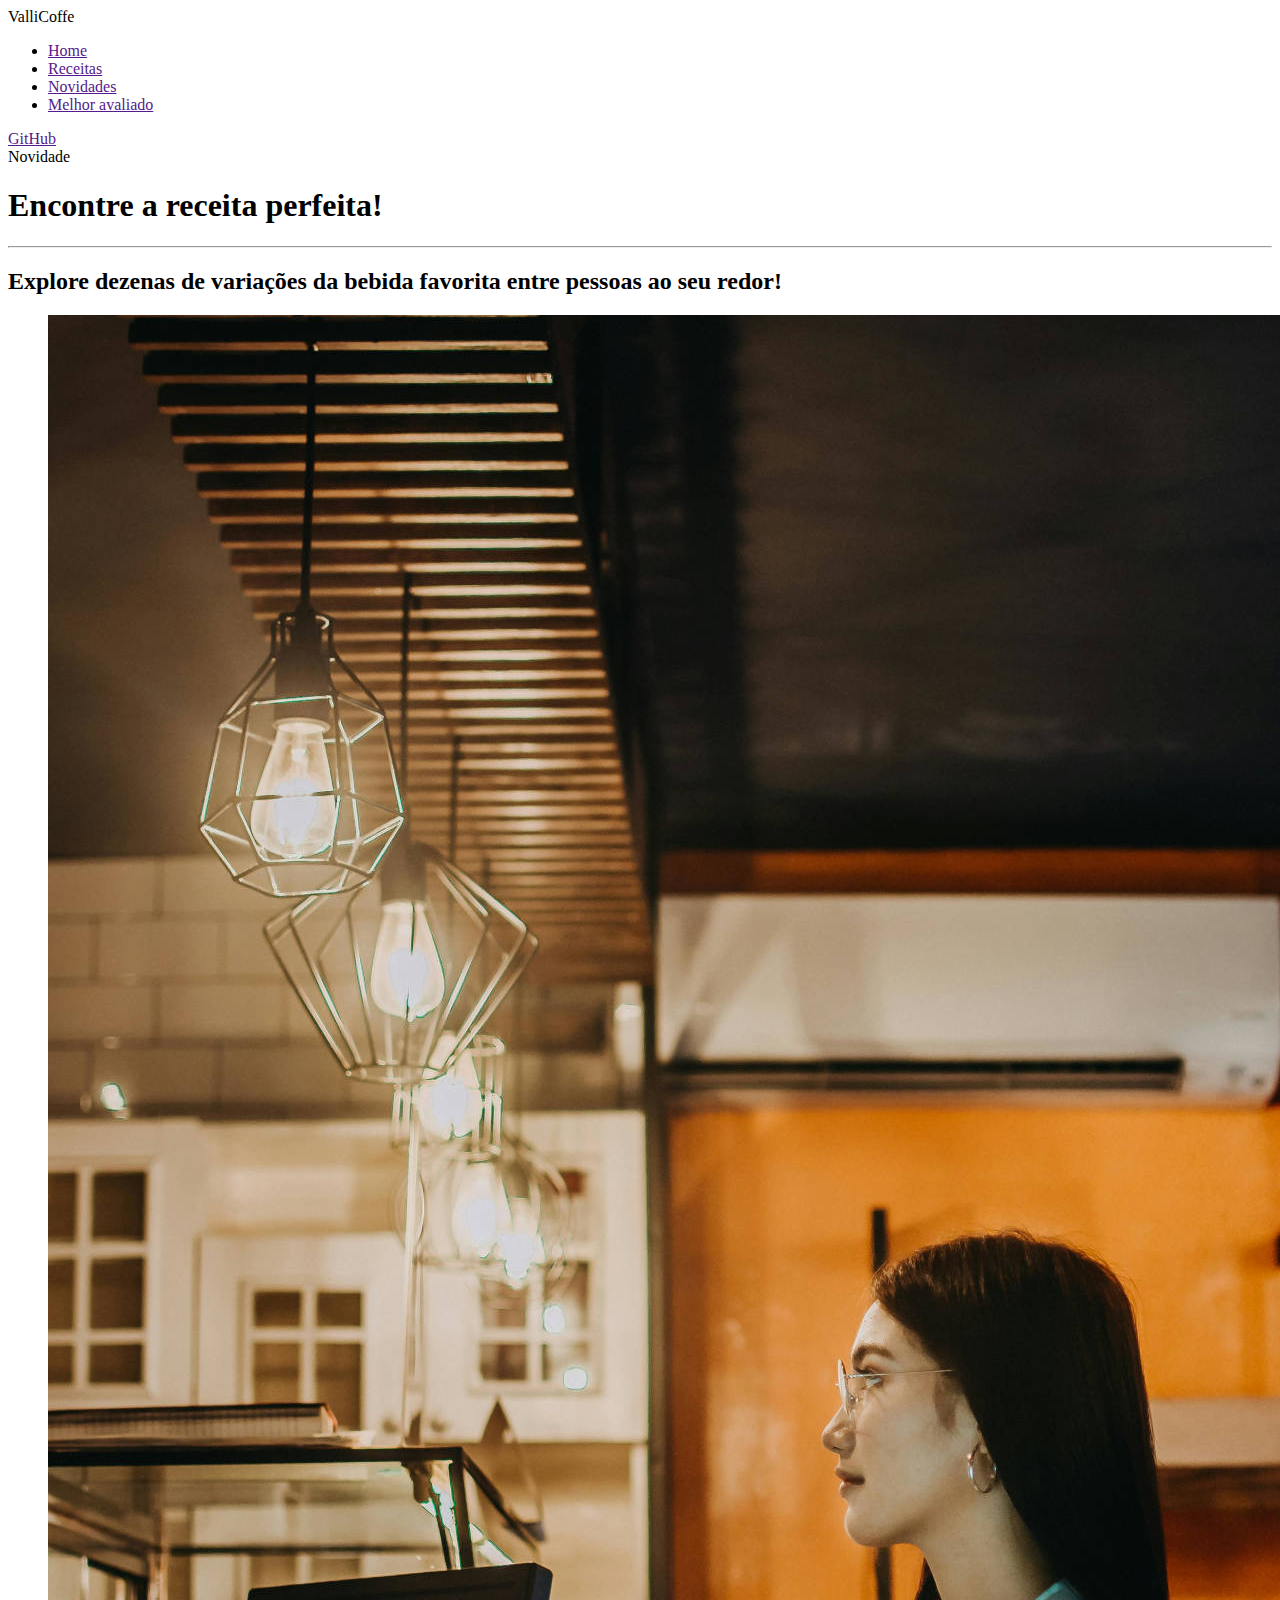
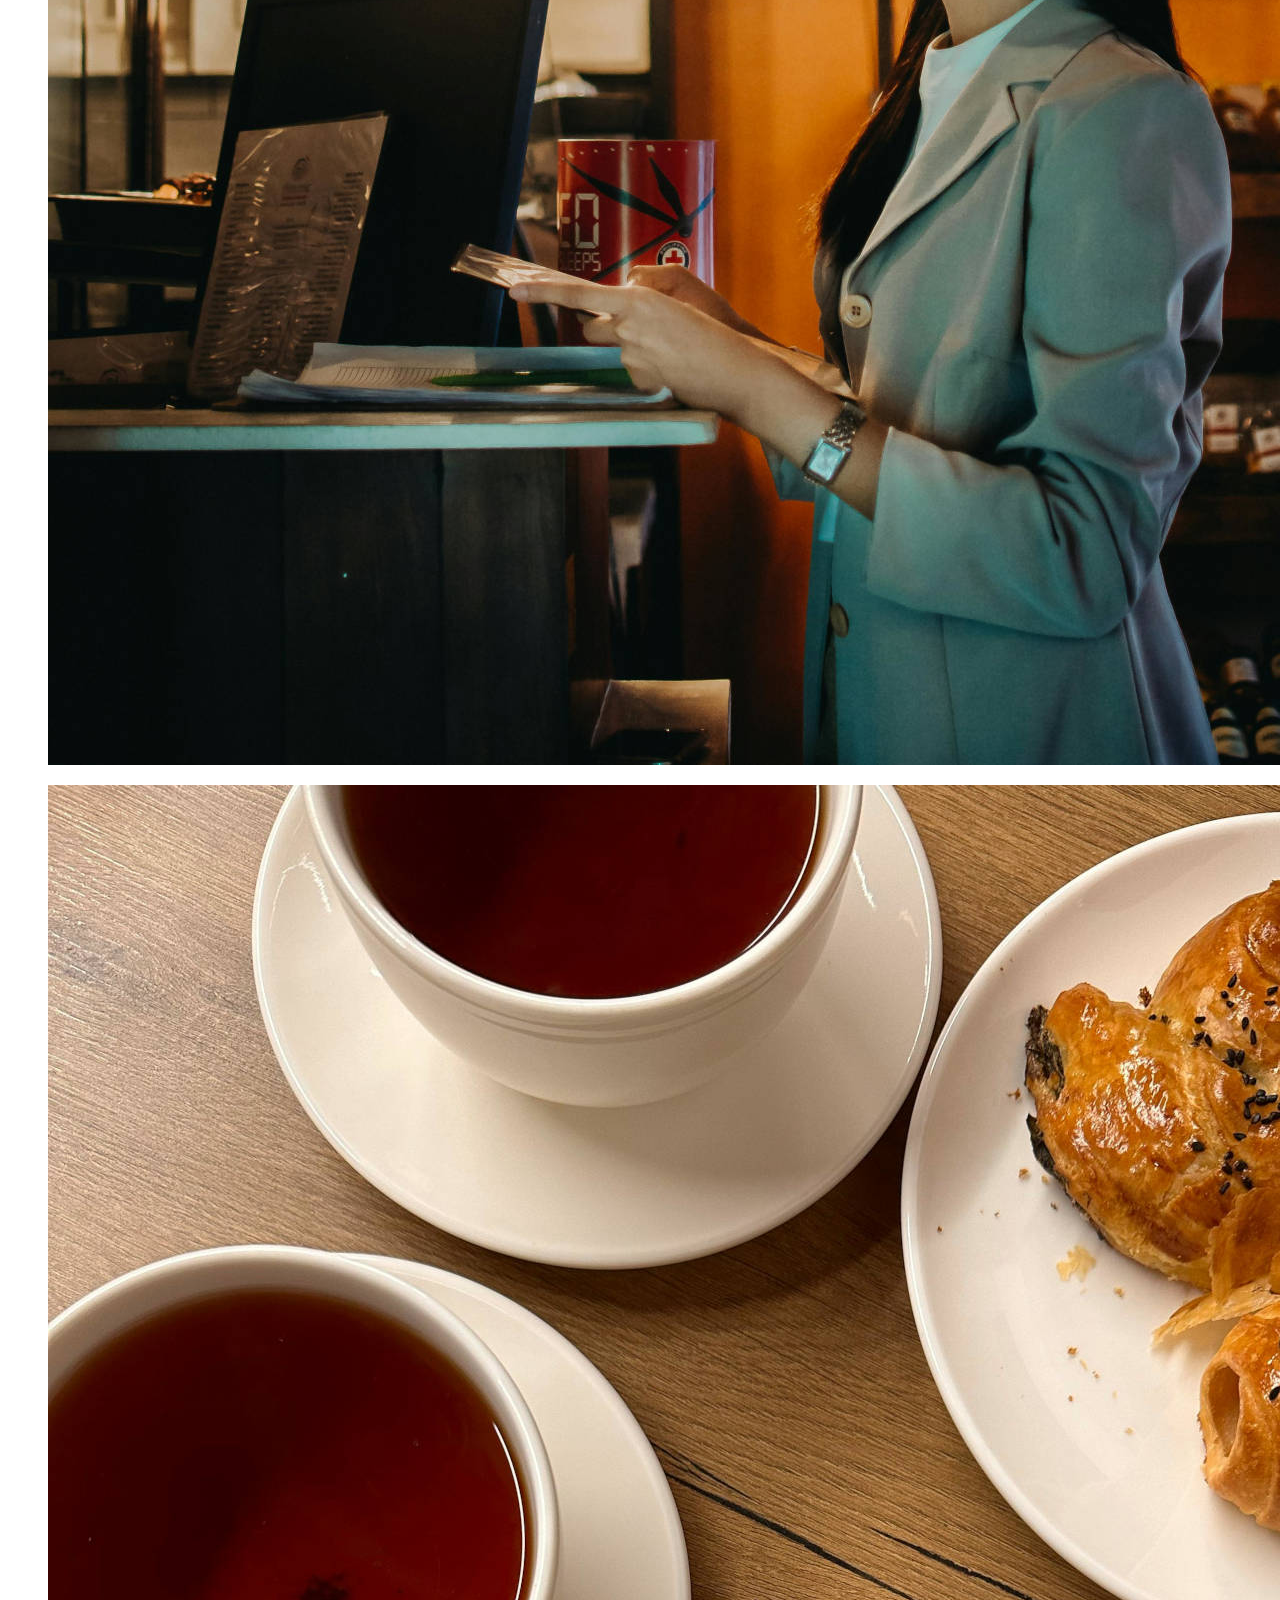
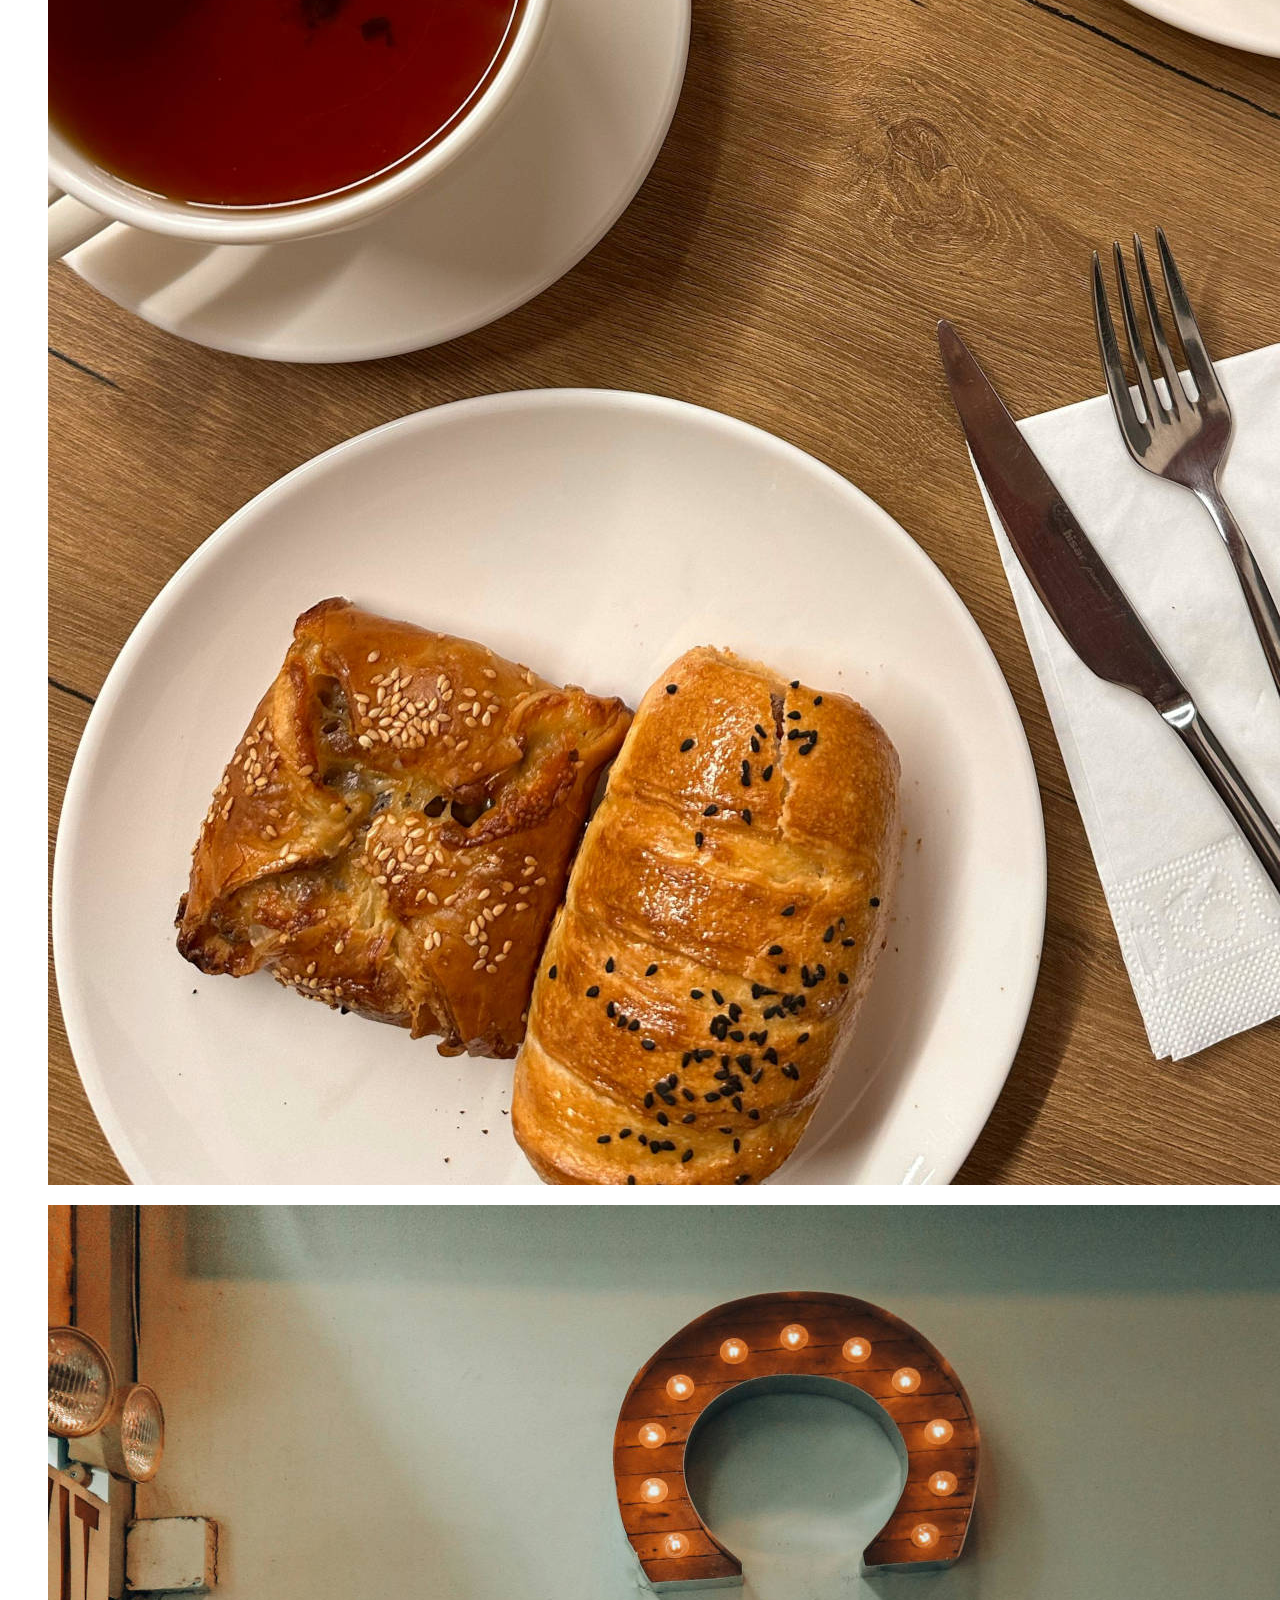
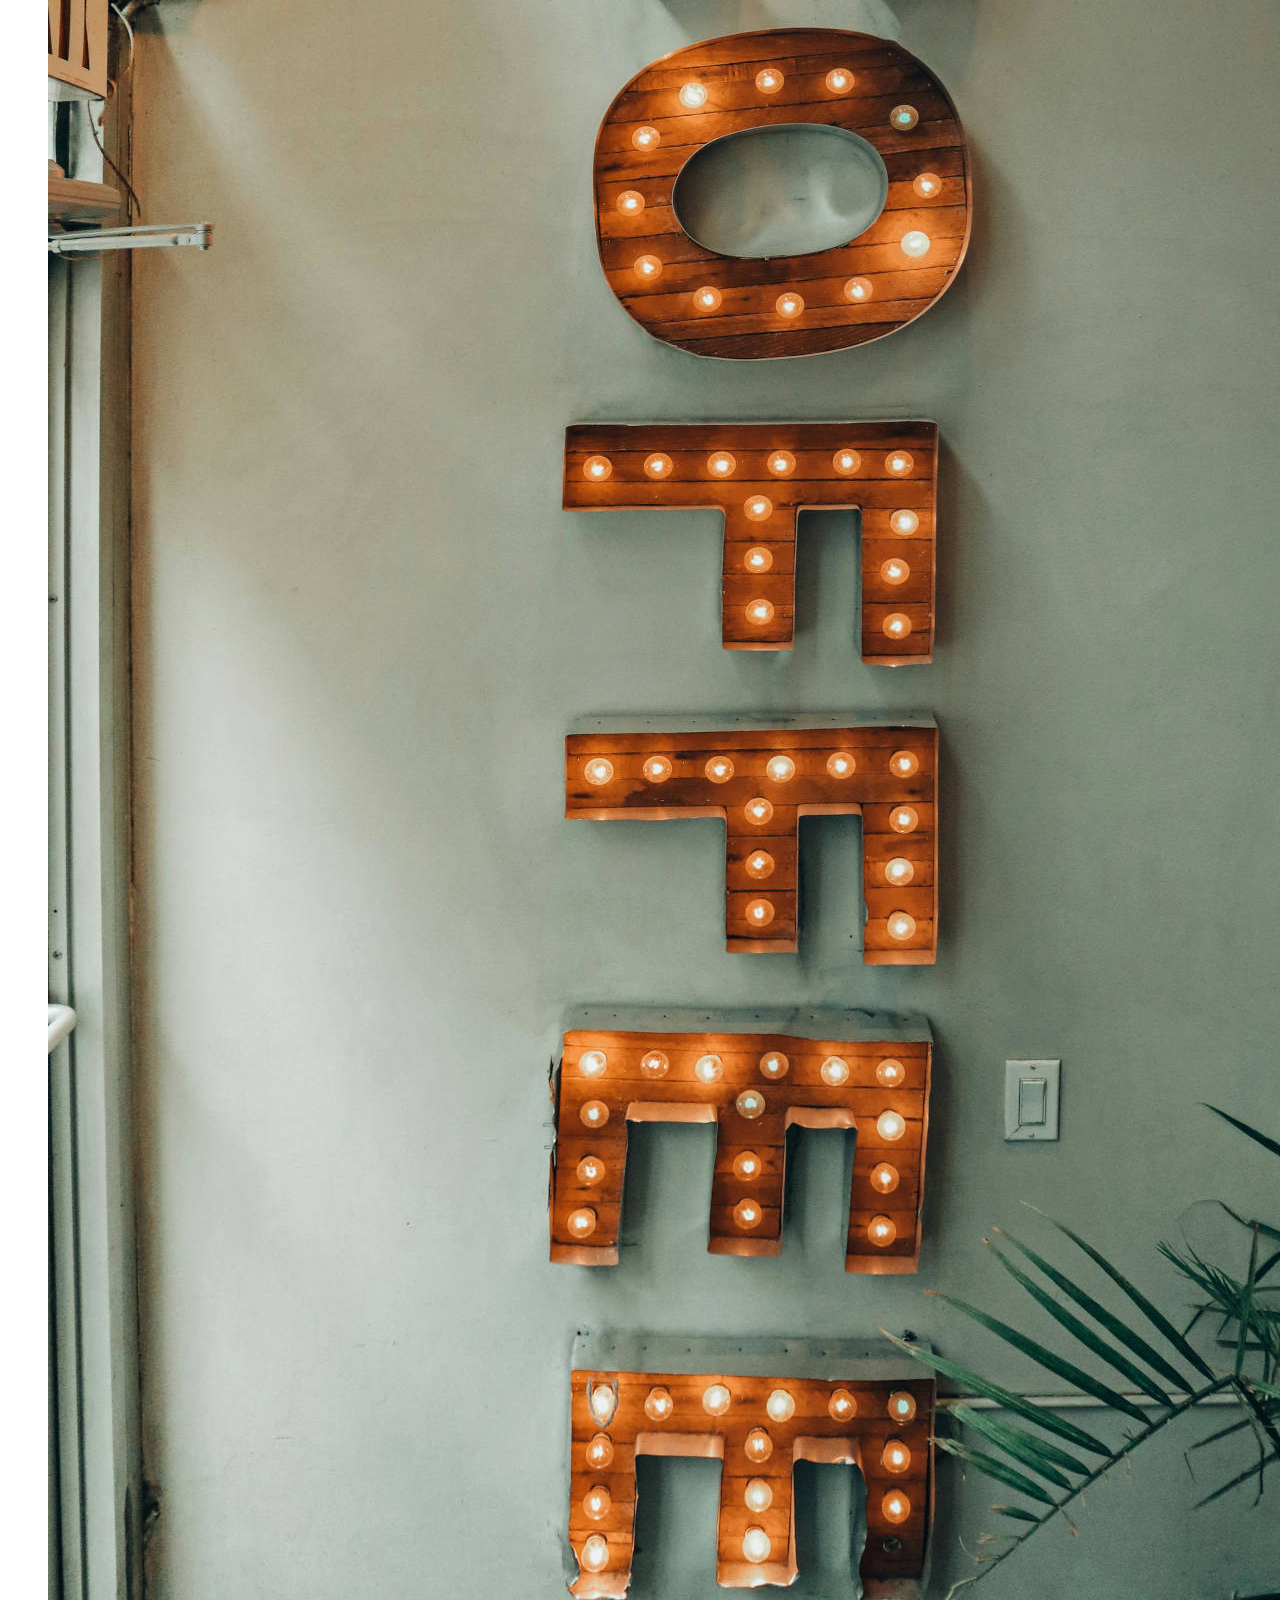
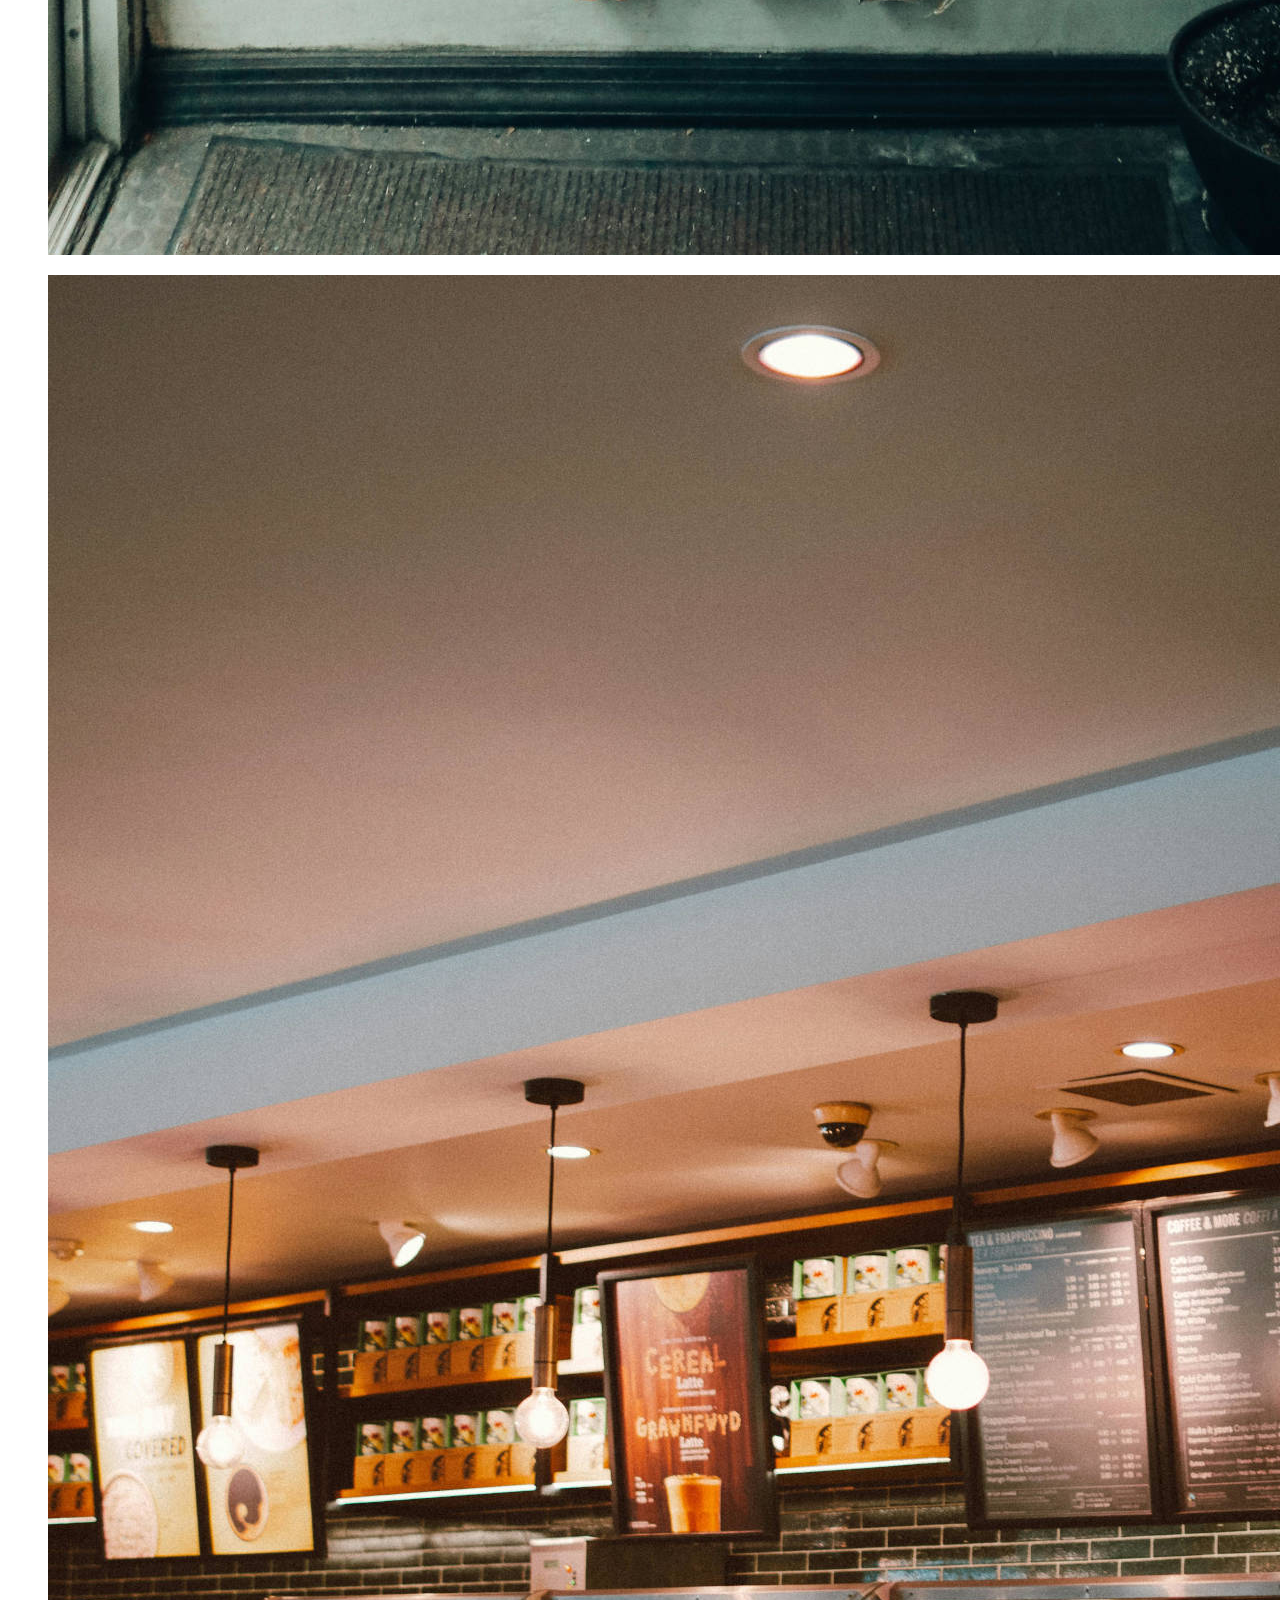
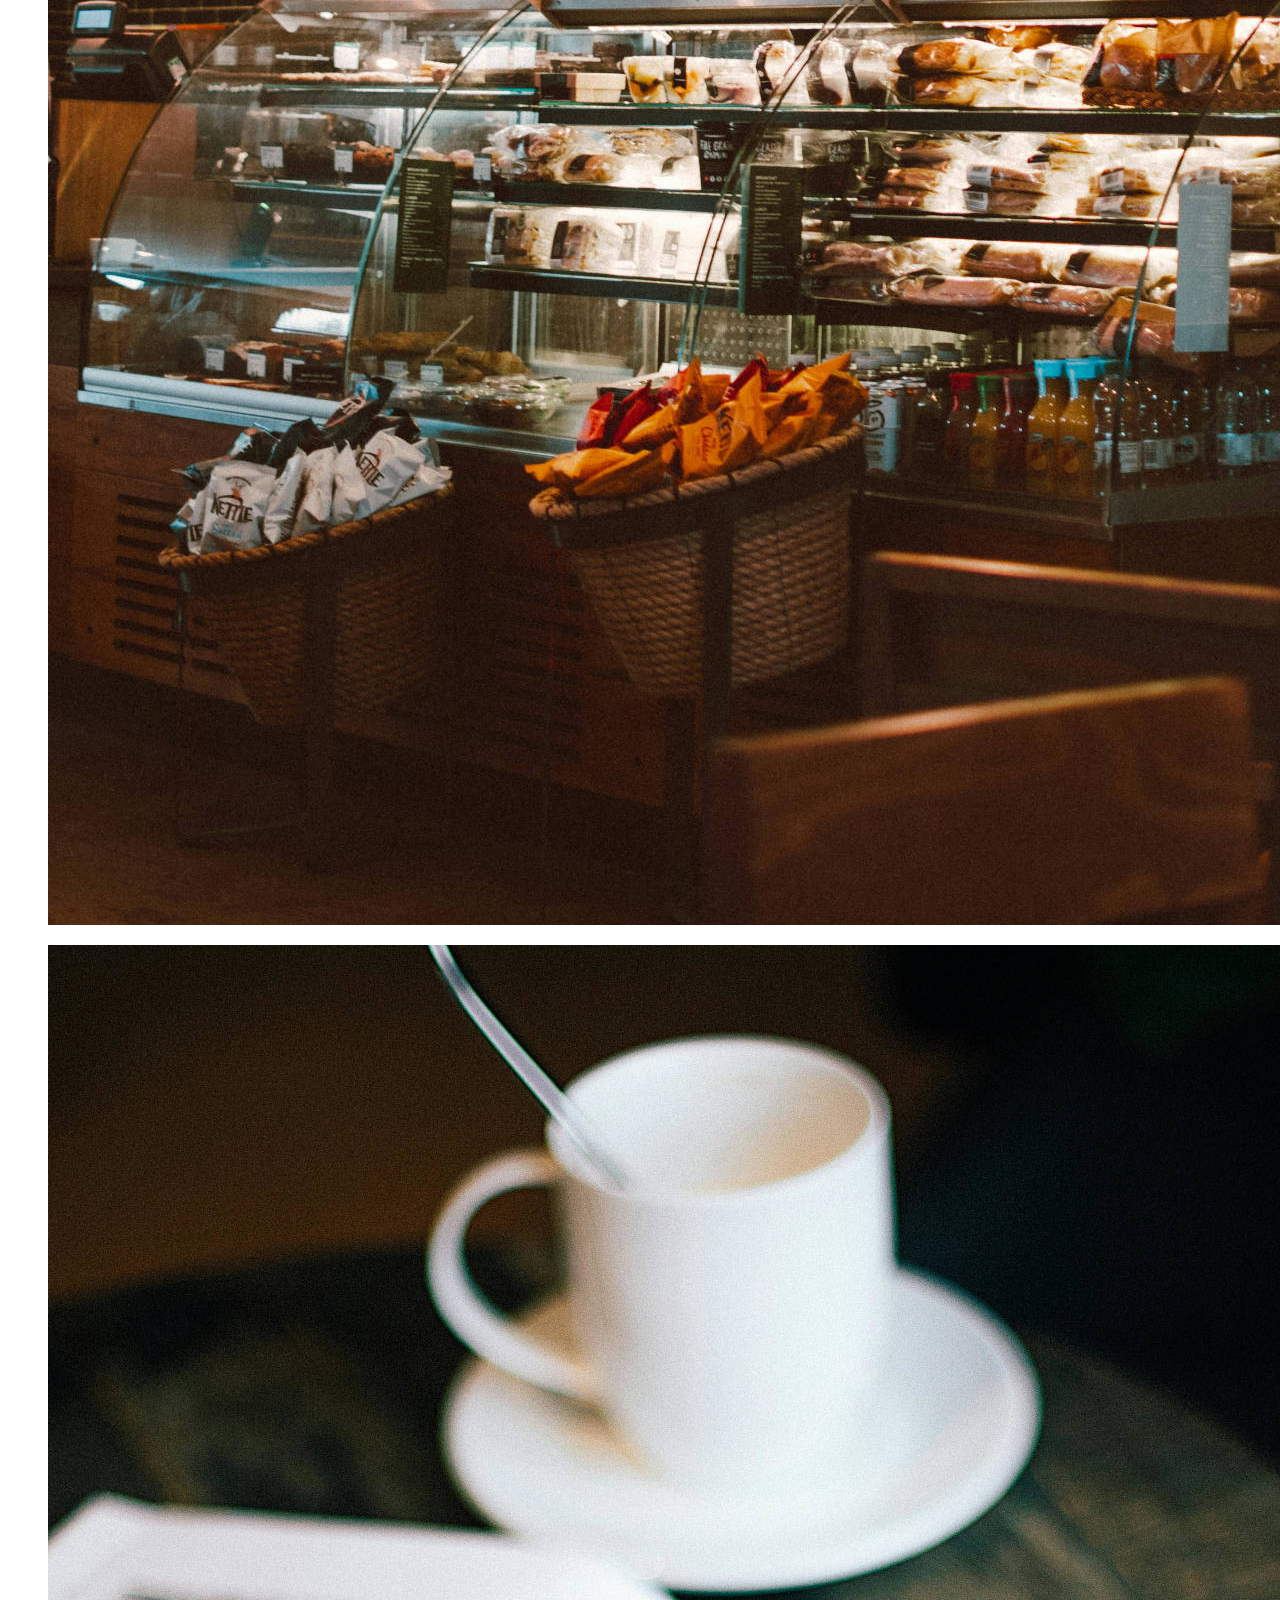
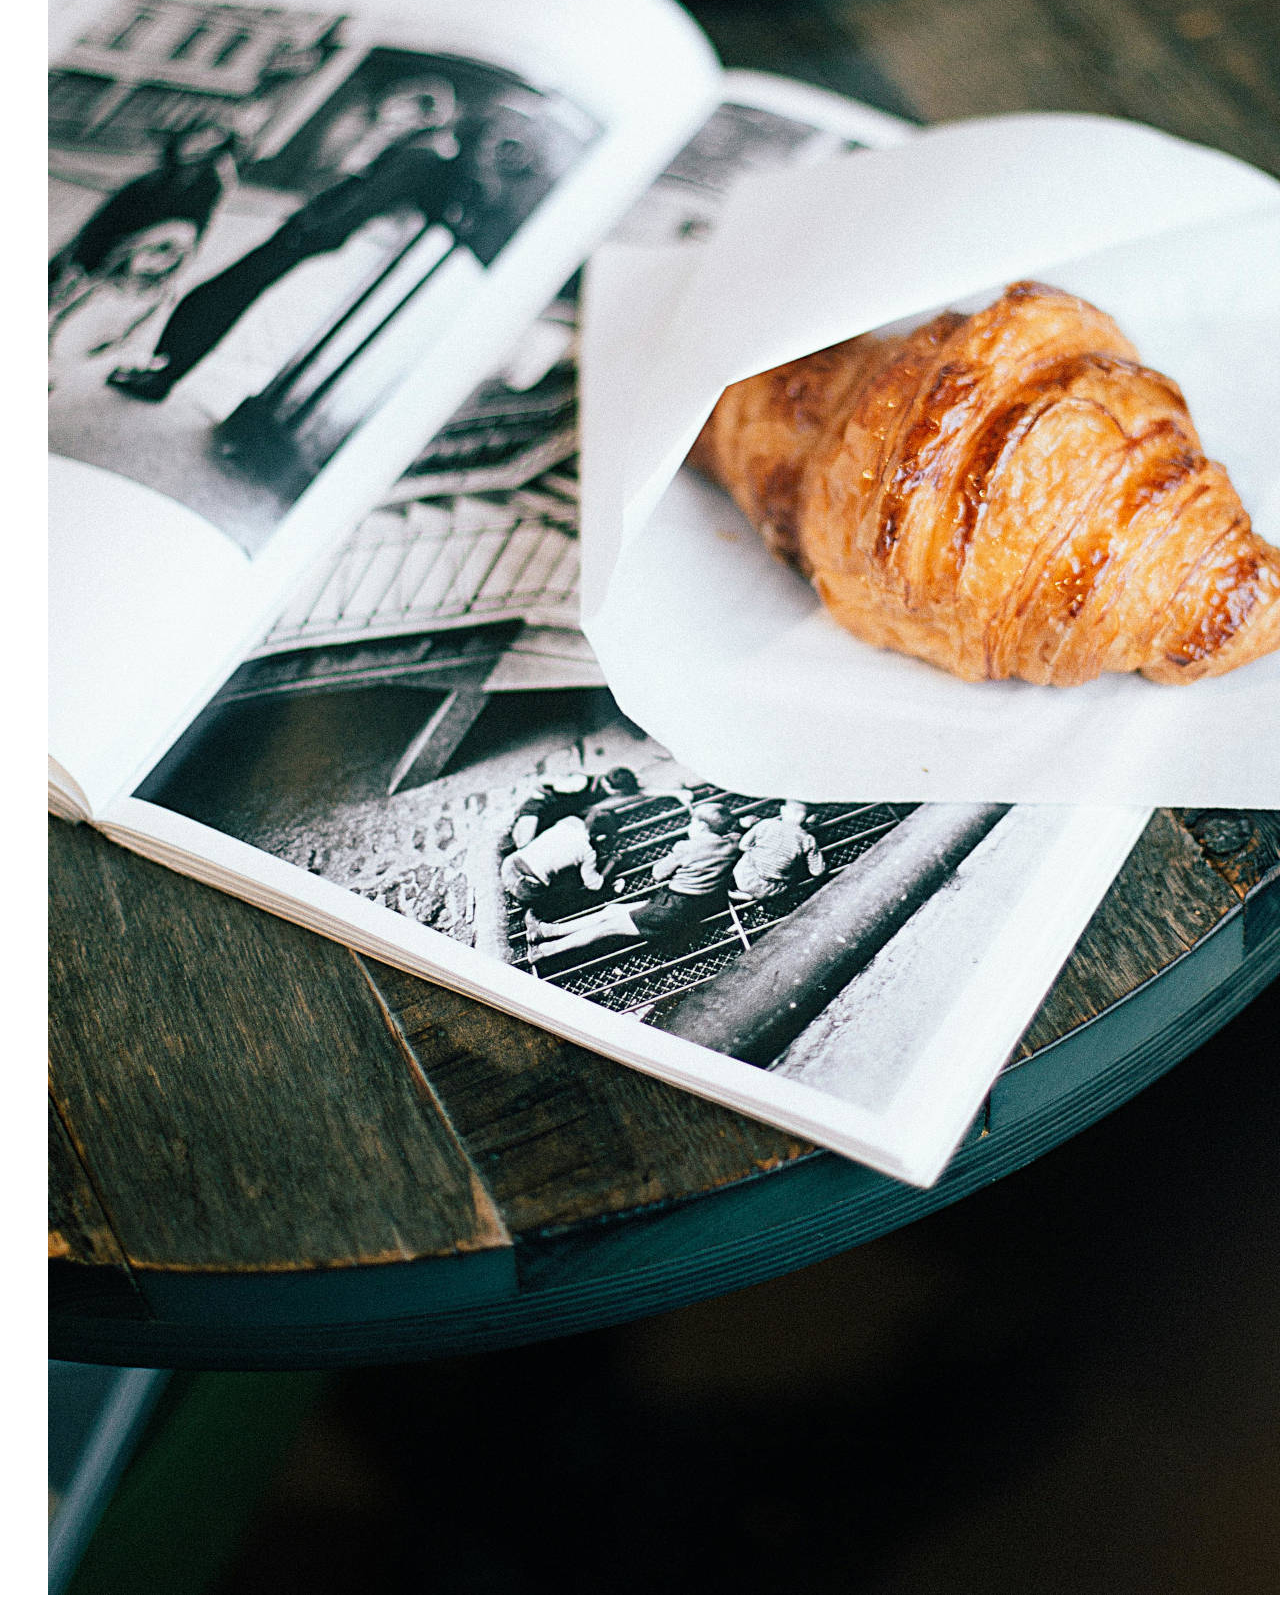
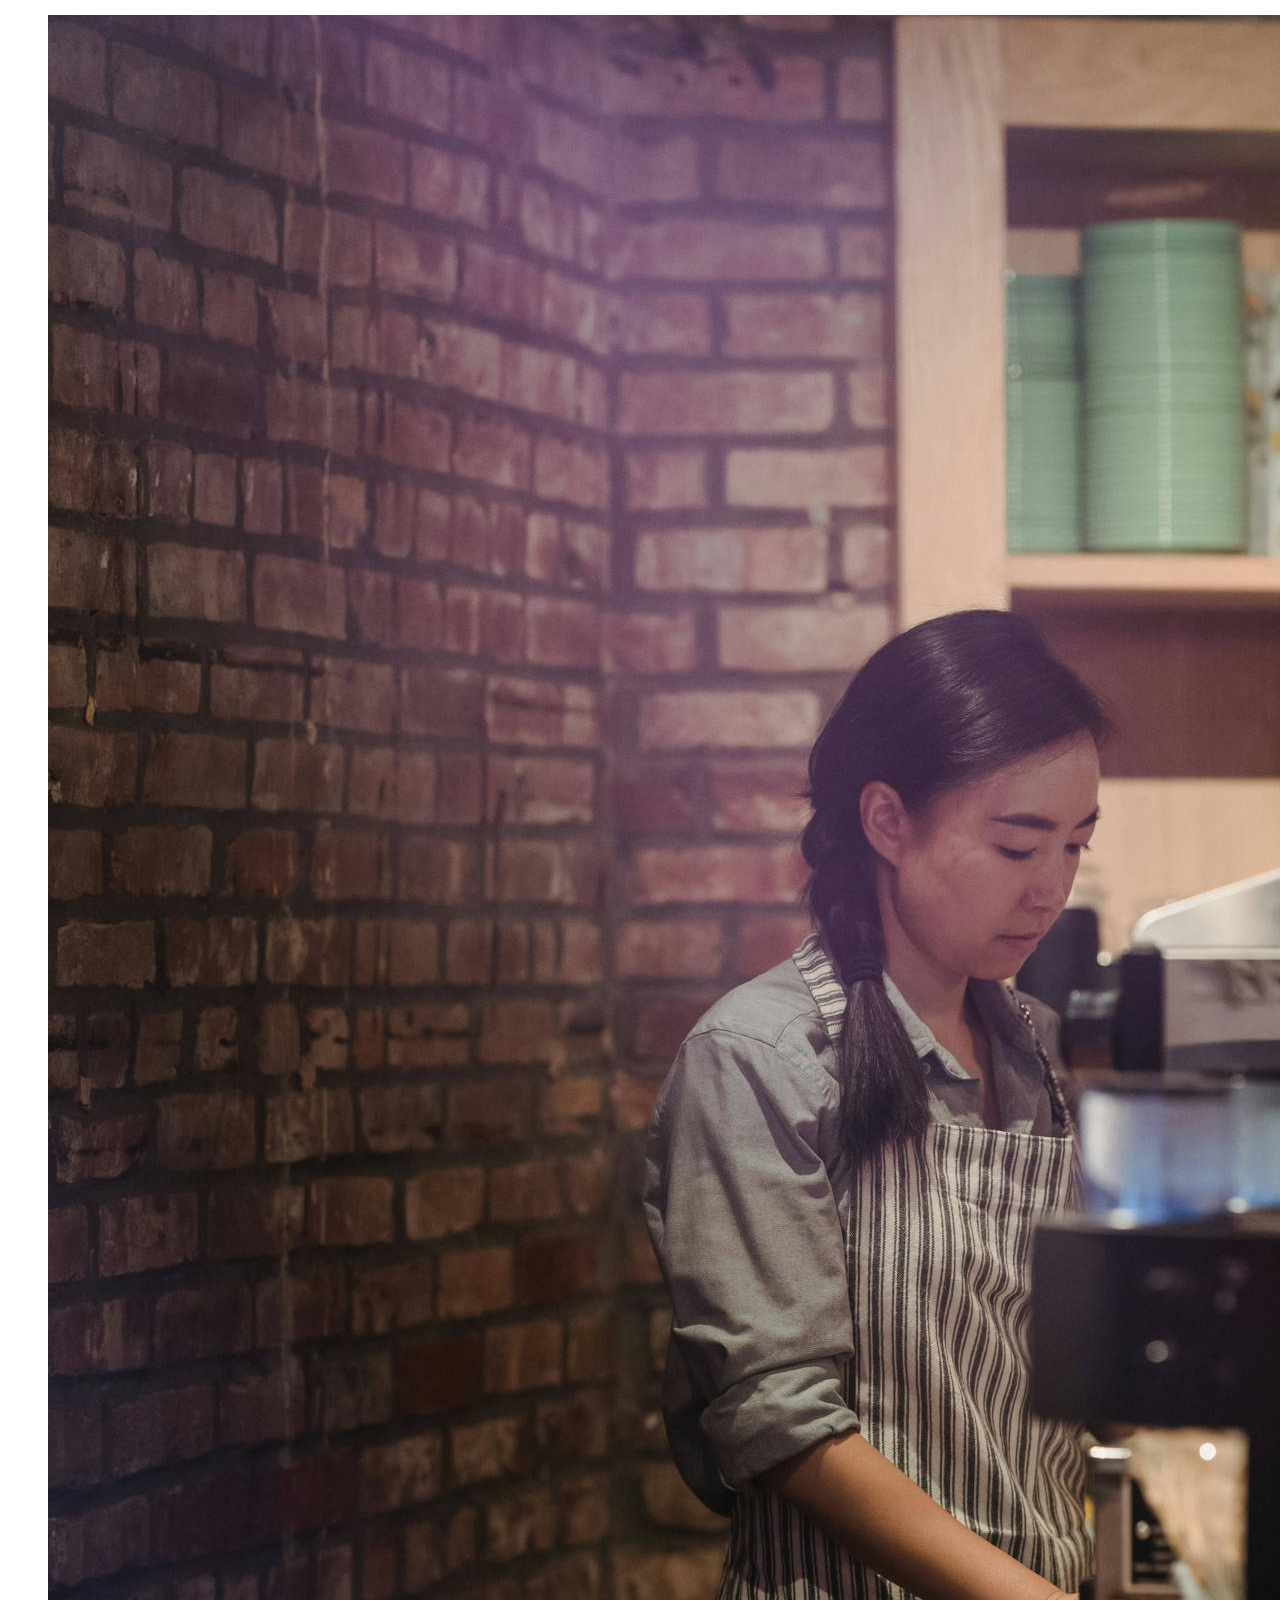
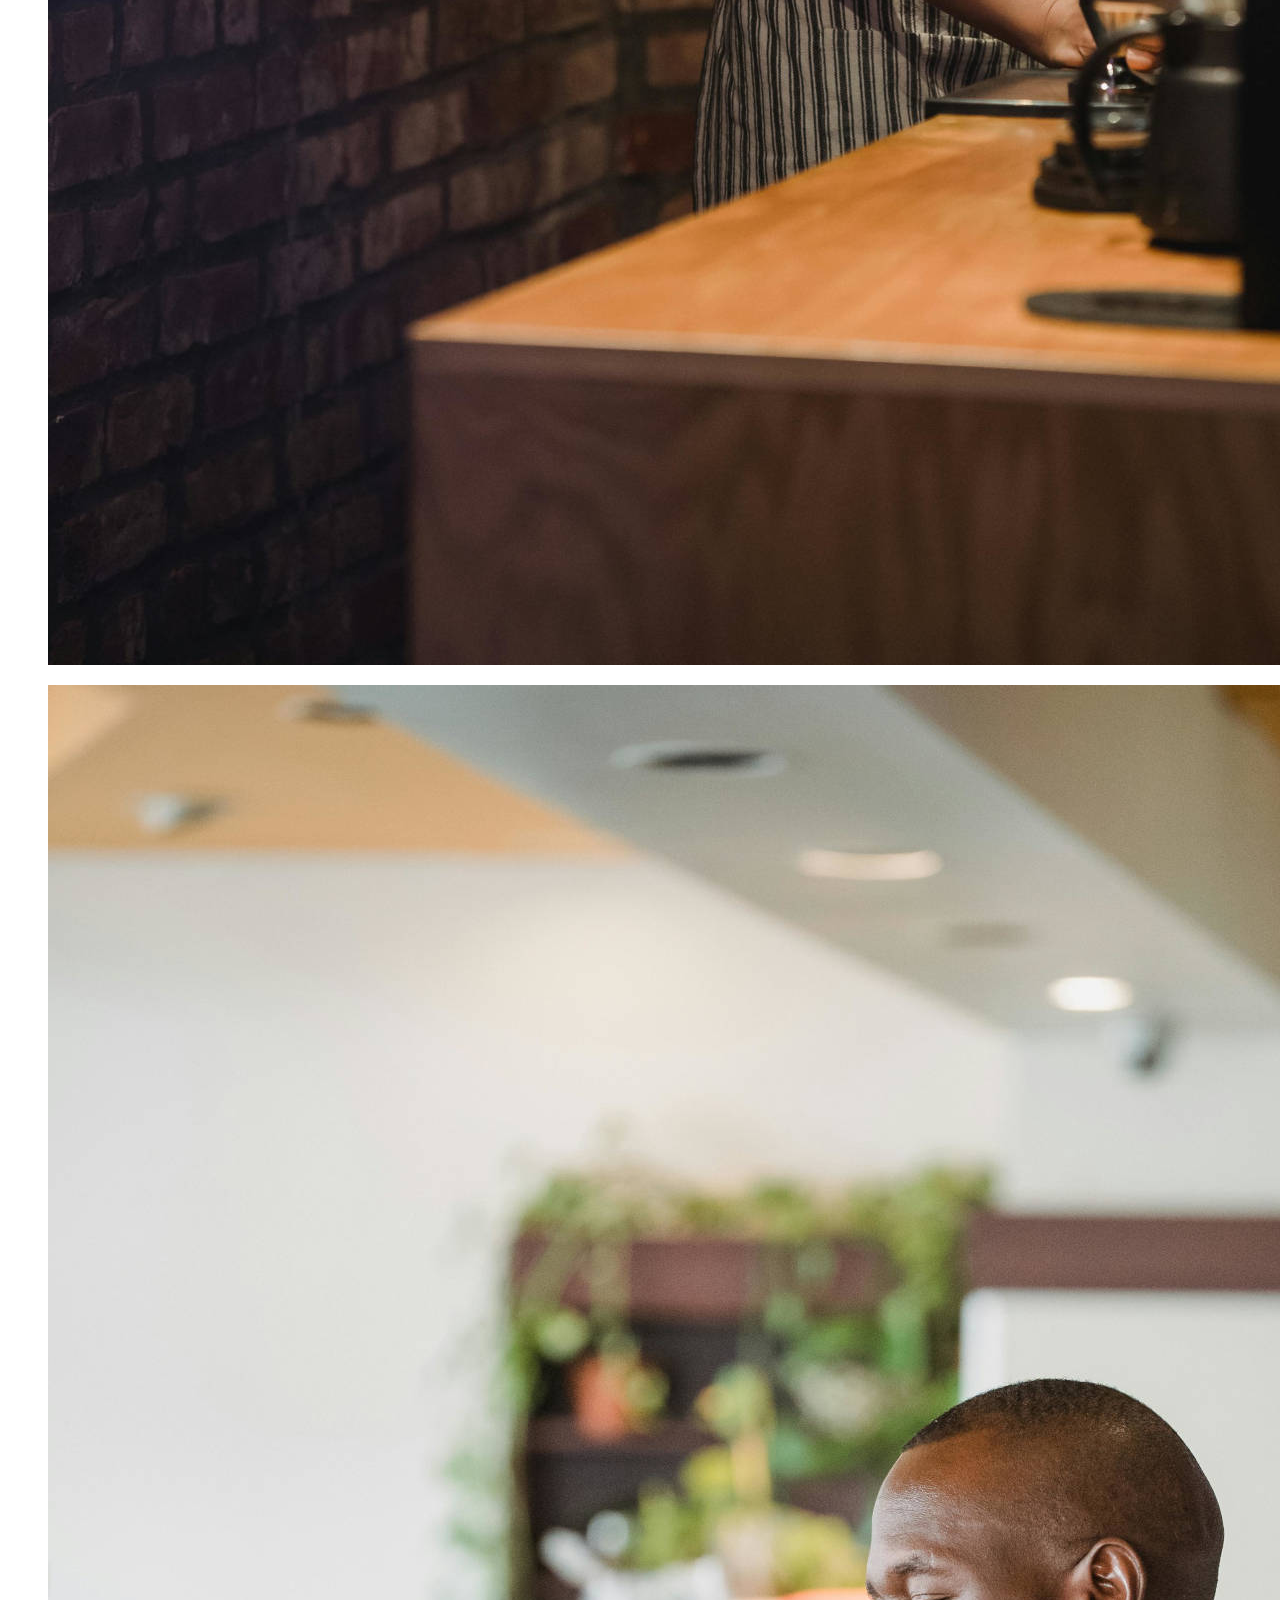
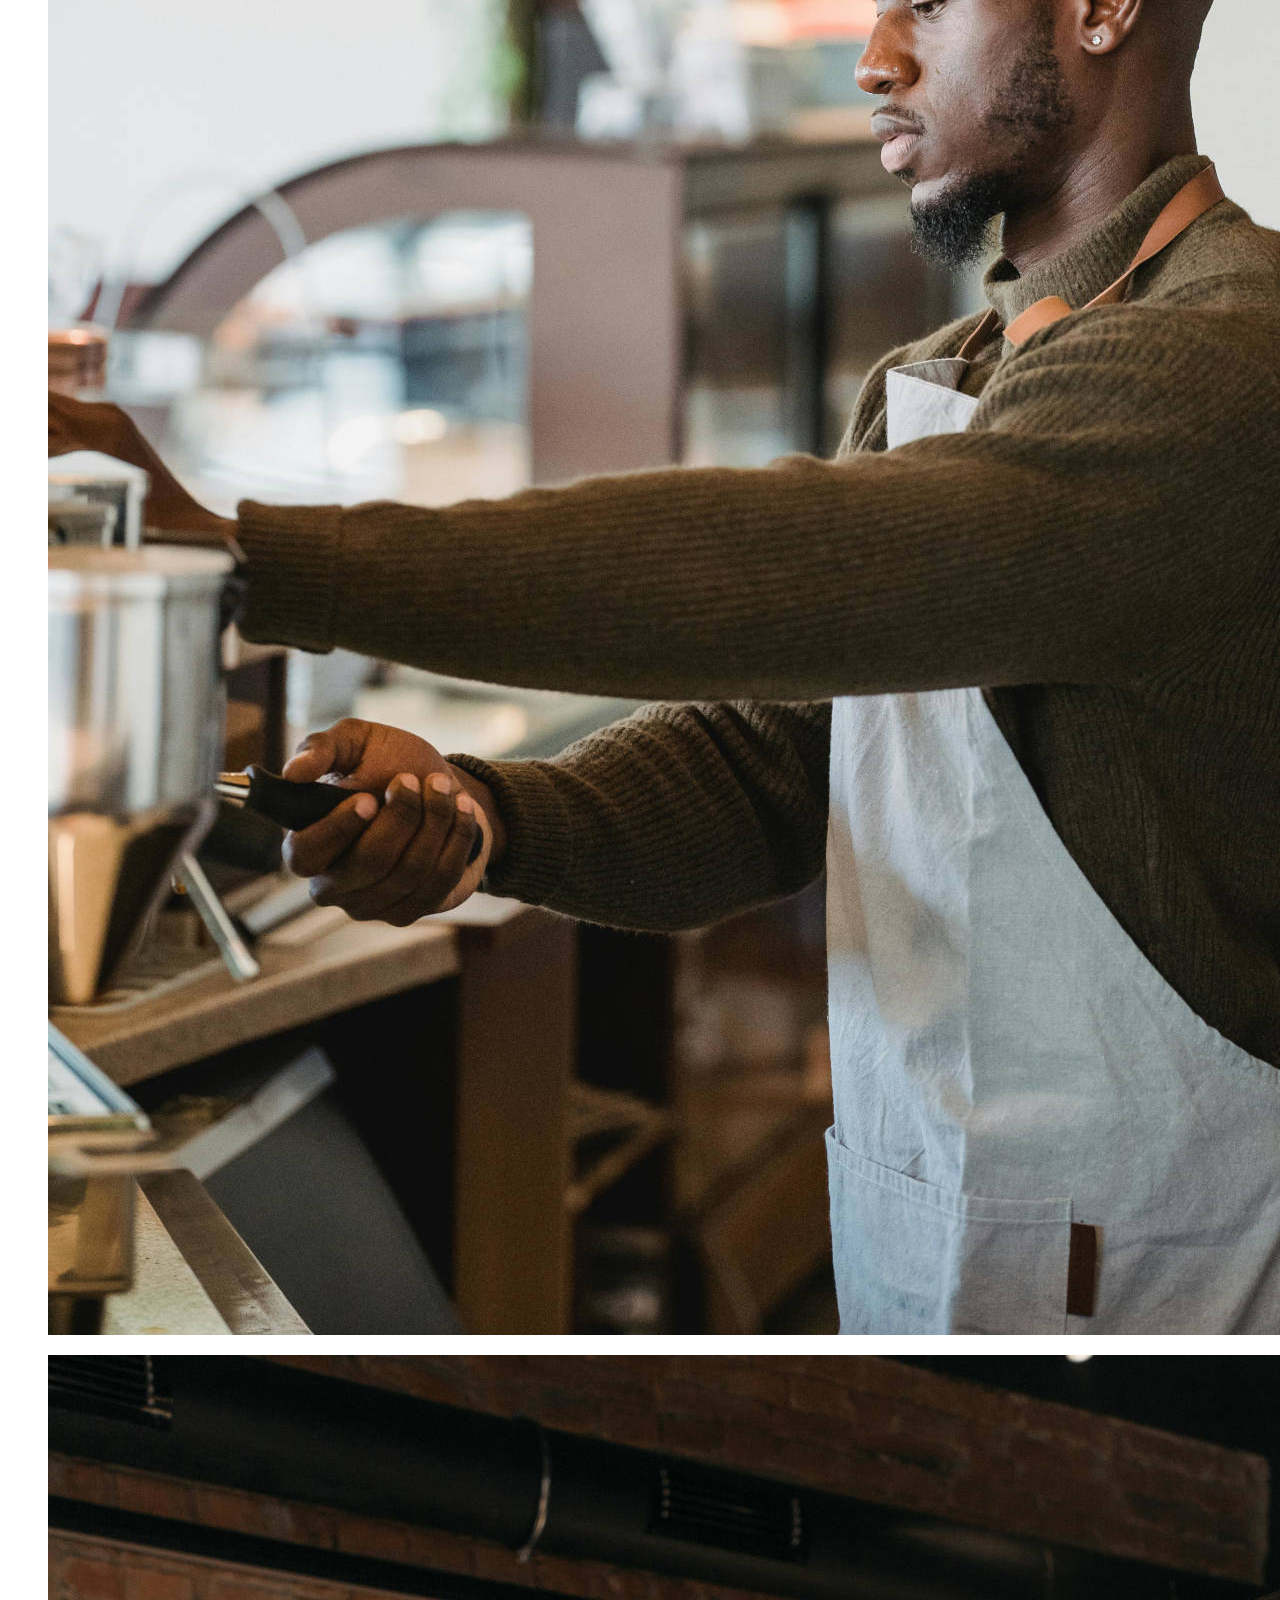
<file: ValliCoffe/index.html>
<!DOCTYPE html>
<html lang="pt-br">
<head>
    <meta charset="UTF-8">
    <meta name="viewport" content="width=device-width, initial-scale=1.0">
    <title>ValliCoffe</title>
    <meta name="description" content="Explore dezenas de variações da bebida favorita entre pessoas ao seu redor!">

    <body>
        <header>
            <nav>
                <span>ValliCoffe</span>
                <ul>
                    <li><a href="">Home</a></li>
                    <li><a href="">Receitas</a></li>
                    <li><a href="">Novidades</a></li>
                    <li><a href="">Melhor avaliado</a></li>
                </ul>
            </nav>
            <a href="">GitHub</a>
        </header>
        <main>
            <section>
                <header>
                    <span>Novidade</span>
                    <h1>Encontre a receita perfeita!</h1>
                    <hr>
                    <h2>Explore dezenas de variações da bebida favorita entre pessoas ao seu redor!</h2>
                </header>
                <div>
                    <figure><img src="imagens/pexels-002-1500.jpg" alt="Moça asiática no caixa"></figure>
                    <figure><img src="imagens/pexels-asyabirinc-1500.jpg" alt="Mesa posta"></figure>
                    <figure><img src="imagens/pexels-designecologist-1500.jpg" alt="Coffe"></figure>
                    <figure><img src="imagens/pexels-fotios-1500.jpg" alt="Cafeteria"></figure>
                    <figure><img src="imagens/pexels-lamiko-1500.jpg" alt="Croassoint"></figure>
                    <figure><img src="imagens/pexels-mizu-1500.jpg" alt="Funcionária preparando café"></figure>
                    <figure><img src="imagens/pexels-mizunokozuki-1500.jpg" alt="Funcionário preparando café"></figure>
                    <figure><img src="imagens/pexels-pavel-danilyuk-1500.jpg" alt="Clientes conversando"></figure>
                    <figure><img src="imagens/pexels-polina-1500.jpg" alt="Grãos"></figure>
                    <figure><img src="imagens/pexels-tavarruk-1500.jpg" alt="Copos"></figure>
                    <figure><img src="imagens/pexels-tyler-1500.jpg" alt="cappucino"></figure>
                    <figure><img src="imagens/pexels-valeriiamiller-1500.jpg" alt="open/closed"></figure>
                </div>
            </section>
            <section>
                <button>
                    <img src="imagens/mais.png" alt="Botão">
                </button>
            </section>
            <section>

            </section>

        </main>
        <footer>

        </footer>
    </body>
</html>
</file>
